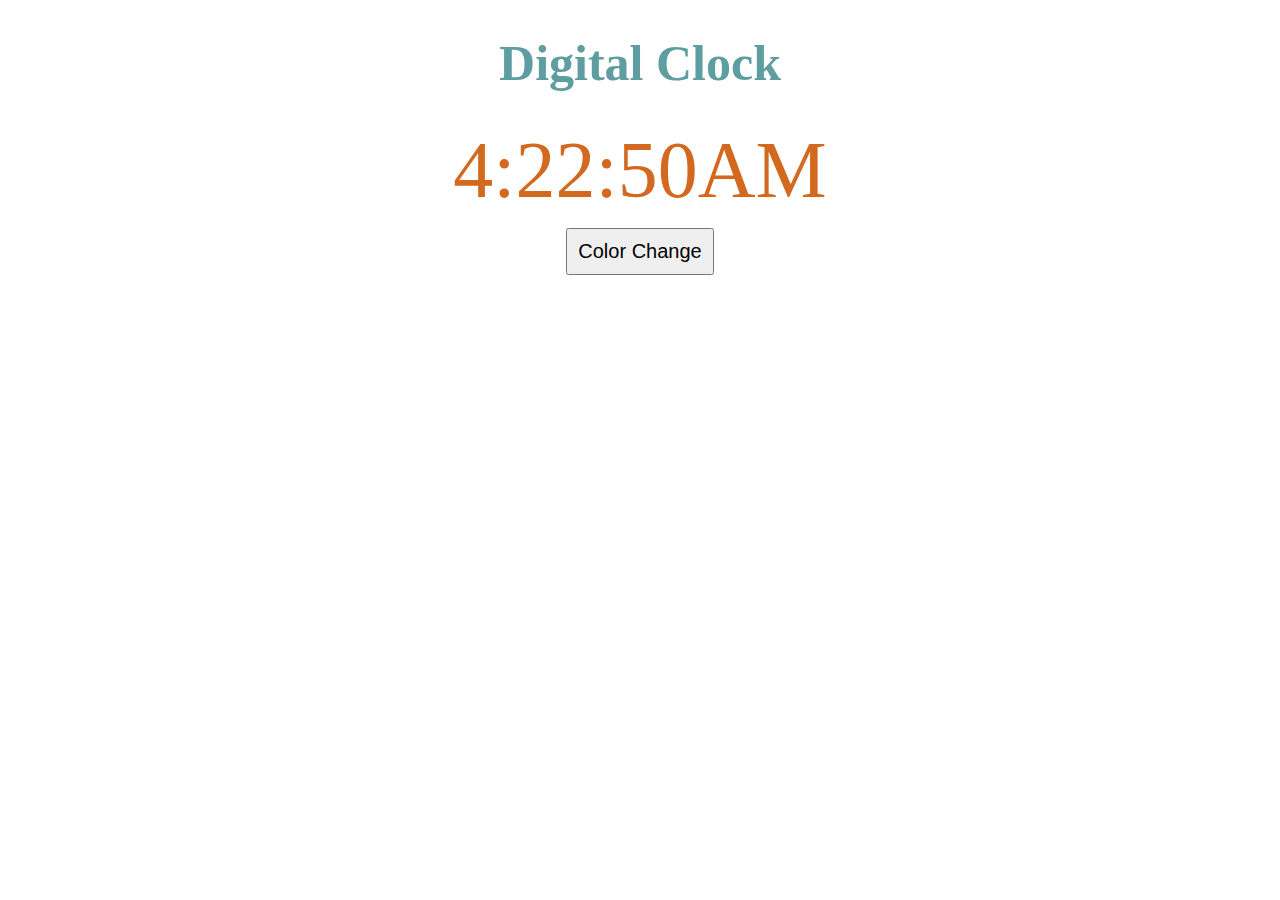
<file: Clock with btn/index.html>
<!DOCTYPE html>
<html lang="en">
<head>
    <title>Digital clock</title>
    <link rel="stylesheet" href="./style.css">
</head>
<body>
    
        <div id="title">

        <h1>Digital Clock</h1>

        </div>


        
    <div id="time">

        <span id="hours"></span>

        <span id="minutes"></span>

        <span id="seconds"></span>

        <span id="md"></span>

        </div>

        <div id="color">
<button id="cc">Color Change </button>
        </div>
    
        

    <script src="./script.js"></script>
</body>
</html>
</file>
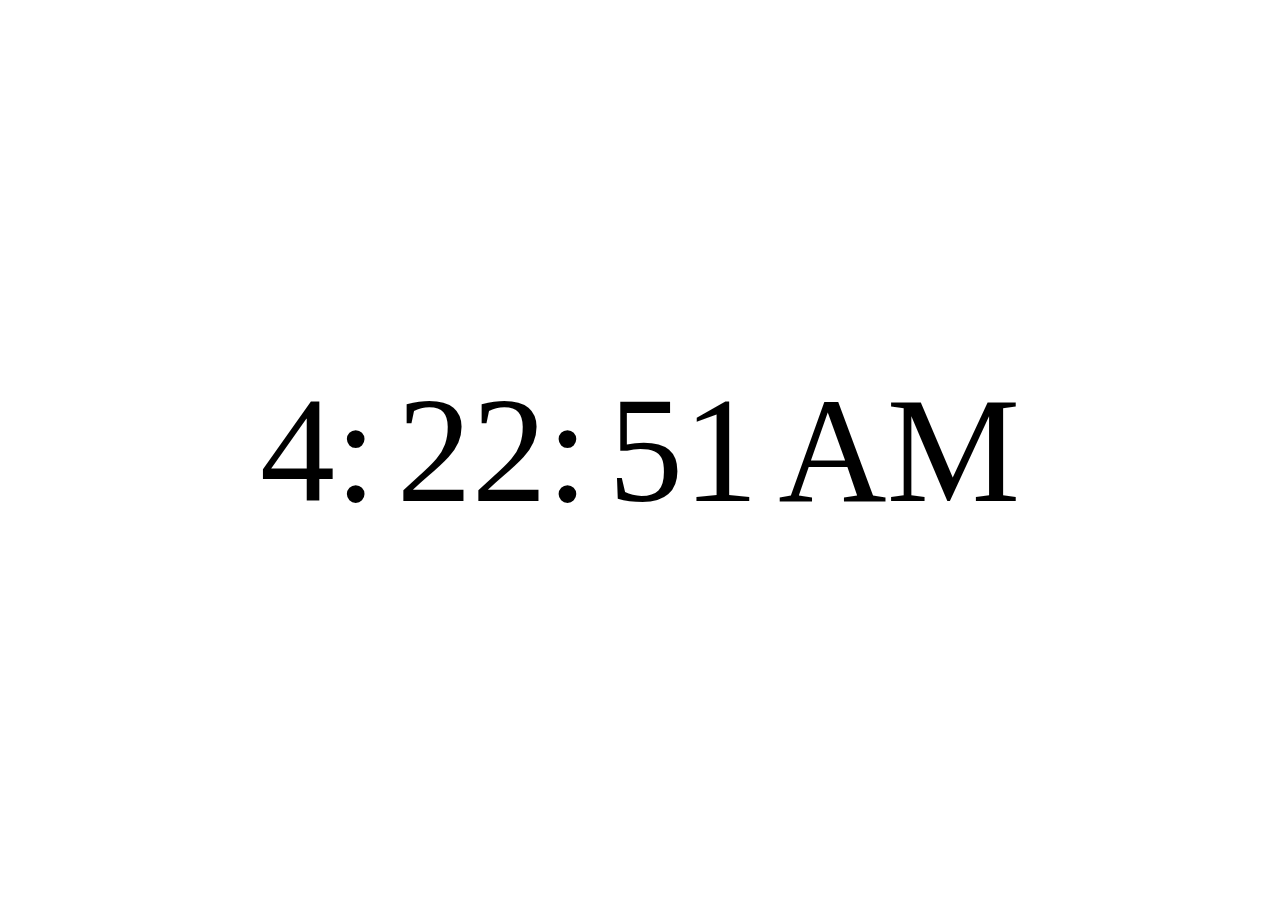
<file: Digital Clock/clock.html>
<!DOCTYPE html>
<html lang="en">
<head>
    <link rel="stylesheet" href="./clock.css">
    </head>

<body>
    <div class="clock">

    
    <div class="hour">

    </div>
    <div class="minute">

    </div>
    <div class="second">

    </div>
    <div class="Meridian">

    </div>

</div>

    <script src="./clock.js"></script>
</body>
</html>
</file>
<file: Clock with btn/style.css>
body 
{
    margin:0;
    padding:0;
    
}

#title 
{
     
    display: flex;
    justify-content: center;
    color:cadetblue;
    font-size:25px;
}

#time 
{
    display: flex;
    justify-content: center;
    color:chocolate;
    font-size: 80px;
}

#color
{
    display: flex;
    justify-content: center;

}

#cc
{
    margin: 12px;
    padding: 10px;
    font-size: 20px;
}
</file>
<file: Digital Clock/clock.css>
body 
{
    margin: 0;
    padding: 0;
}

.clock
{
    display:flex;
    justify-content:center;
    align-items:center;
    width:100vw;
    height:100vh;
    font-size:150px;
    gap: 20px;
}
</file>
